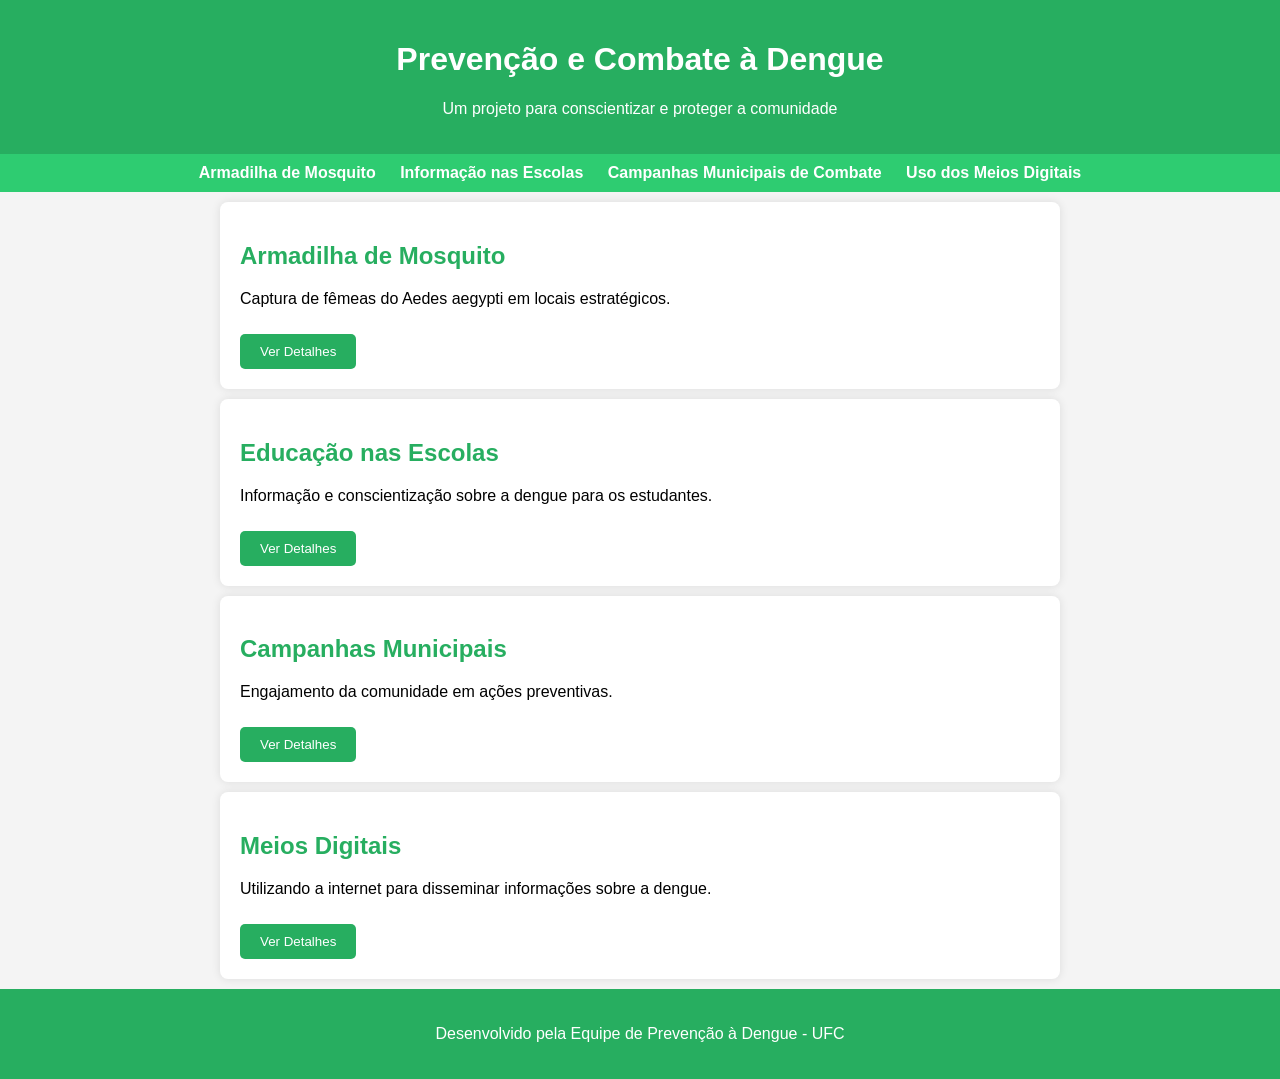
<file: Index.html>
<!DOCTYPE html>
<html lang="pt-BR">
<head>
    <meta charset="UTF-8">
    <meta name="viewport" content="width=device-width, initial-scale=1.0">
    <title>Prevenção e Combate à Dengue</title>
    <link rel="stylesheet" href="Prototipação.css">
</head>
<body>
    <header>
        <h1>Prevenção e Combate à Dengue</h1>
        <p>Um projeto para conscientizar e proteger a comunidade</p>
    </header>
    
    <nav>
        <ul>
            <li><a href="armadilha.html">Armadilha de Mosquito</a></li>
            <li><a href="escolas.html">Informação nas Escolas</a></li>
            <li><a href="campanhas.html">Campanhas Municipais de Combate</a></li>
            <li><a href="digitais.html">Uso dos Meios Digitais</a></li>
        </ul>
    </nav>
    
    <section id="armadilha">
        <h2>Armadilha de Mosquito</h2>
        <p>Captura de fêmeas do Aedes aegypti em locais estratégicos.</p>
        <button onclick="mostrarDetalhes('detalhes-armadilha')">Ver Detalhes</button>
        <div id="detalhes-armadilha" class="detalhes">
            <p>Recipiente de plástico com funil para capturar mosquitos.</p>
            <p>
                Consiste em colocar vasos ou recipientes cheios de água com uma espécie de funil 
                em locais expostos para que as fêmeas do Aedes aegypti ponham seus ovos porém não consigam sair.
            </p>
            <a href="armadilha.html">Aprenda como fazer aqui</a>
        </div>
    </section>

    <section id="escolas">
        <h2>Educação nas Escolas</h2>
        <p>Informação e conscientização sobre a dengue para os estudantes.</p>
        <button onclick="mostrarDetalhes('detalhes-escolas')">Ver Detalhes</button>
        <div id="detalhes-escolas" class="detalhes">
            <p>Cartilhas educativas, vídeos interativos e jogos para o ensino médio.</p>
            <p>A proposta é informar mais sobre a conscientização de combate a dengue para as escolas de ensino médio, já que informação de combate a dengue não
             é muito difundido entre as faixas etárias mais jovens e não há uma preocupação entre os mais jovens sobre a dengue.</p>
            <a href="escolas.html">Acesse as informações aqui</a>
        </div>
    </section>

    <section id="campanhas">
        <h2>Campanhas Municipais</h2>
        <p>Engajamento da comunidade em ações preventivas.</p>
        <button onclick="mostrarDetalhes('detalhes-campanhas')">Ver Detalhes</button>
        <div id="detalhes-campanhas" class="detalhes">
            <p>Palestras, distribuições de panfletos e parcerias com empresas locais.</p>
            <p>Na luta contra a dengue, estratégias de engajamento comunitário são essenciais. Começando com educação pública,
             campanhas educativas e palestras em escolas e locais de grande circulação são fundamentais para informar sobre a doença e sua prevenção. 
            </p>
            <a href="campanhas.html">Acesse as campanhas aqui</a>
        </div>
    </section>

    <section id="digitais">
        <h2>Meios Digitais</h2>
        <p>Utilizando a internet para disseminar informações sobre a dengue.</p>
        <button onclick="mostrarDetalhes('detalhes-digitais')">Ver Detalhes</button>
        <div id="detalhes-digitais" class="detalhes">
            <p>Campanhas nas redes sociais e vídeos informativos.</p>
            <p>
                Fazendo o uso dos meios digitais, como ferramenta para a segregação das informações relacionadas às dengue,
                 como vídeos informativos sobre a dengue, Trends em redes sociais e canais de notícias digitais, a relevância sobre o tema ganha destaque.
            </p>
            <a href="digitais.html">Uso dos Meios Digitais</a>
        </div>
    </section>

    <footer>
        <p>Desenvolvido pela Equipe de Prevenção à Dengue - UFC</p>
    </footer>

    <script src="Prototipação.js"></script>
</body>
</html>
</file>
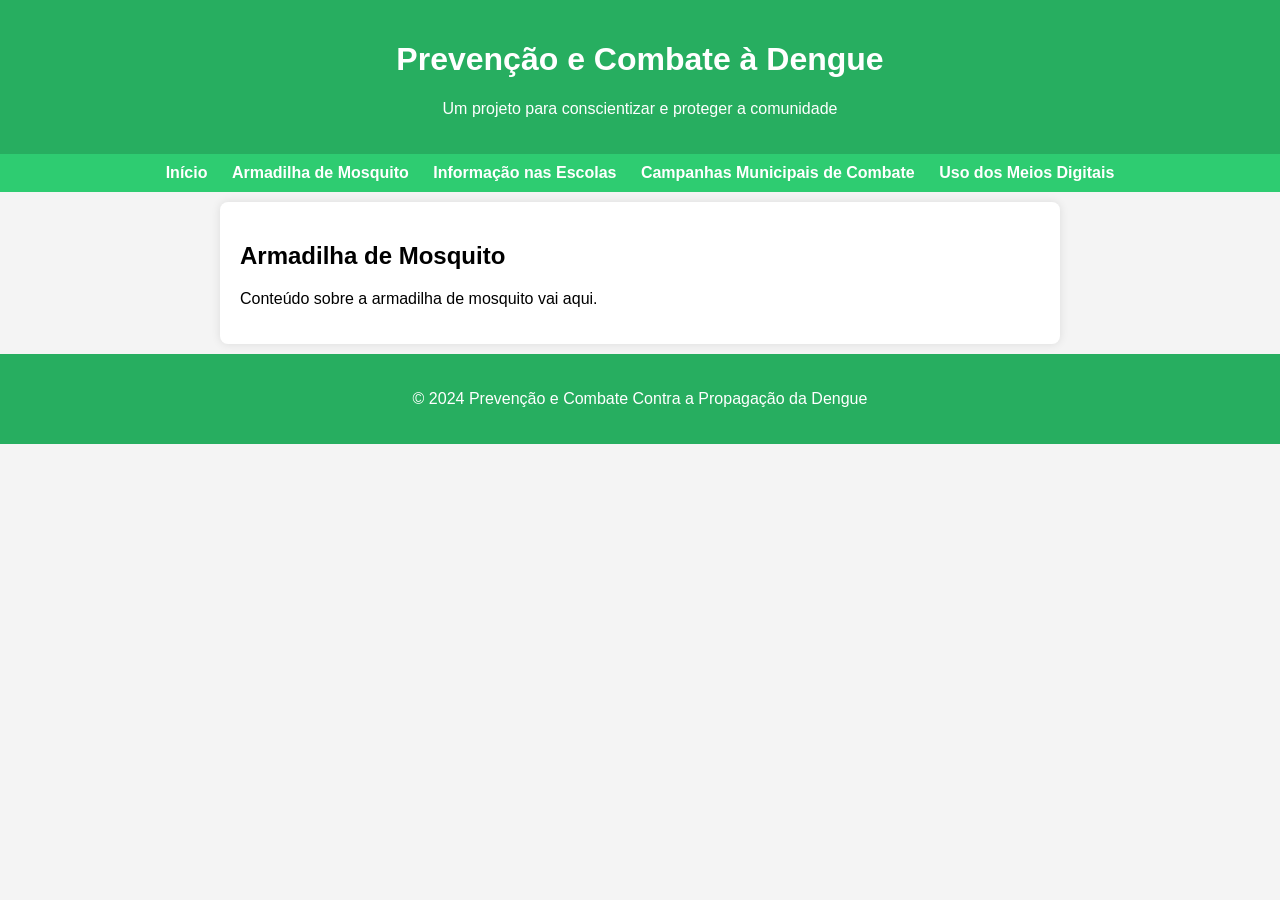
<file: Armadilha.html>
<!DOCTYPE html>
<html lang="pt-BR">
<head>
    <meta charset="UTF-8">
    <meta name="viewport" content="width=device-width, initial-scale=1.0">
    <title>Armadilha de Mosquito</title>
    <link rel="stylesheet" href="Prototipação.css">
</head>
<body>
    <header>
        <h1>Prevenção e Combate à Dengue</h1>
        <p>Um projeto para conscientizar e proteger a comunidade</p>
    </header>

    <nav>
        <ul>
            <li><a href="Index.html">Início</a></li>
            <li><a href="armadilha.html">Armadilha de Mosquito</a></li>
            <li><a href="escolas.html">Informação nas Escolas</a></li>
            <li><a href="campanhas.html">Campanhas Municipais de Combate</a></li>
            <li><a href="digitais.html">Uso dos Meios Digitais</a></li>
        </ul>
    </nav>

    <main>
        <section>
            <h1>Armadilha de Mosquito</h1>
            <p>Conteúdo sobre a armadilha de mosquito vai aqui.</p>
        </section>
    </main>

    <footer>
        <p>&copy; 2024 Prevenção e Combate Contra a Propagação da Dengue</p>
    </footer>
</body>
</html>
</file>
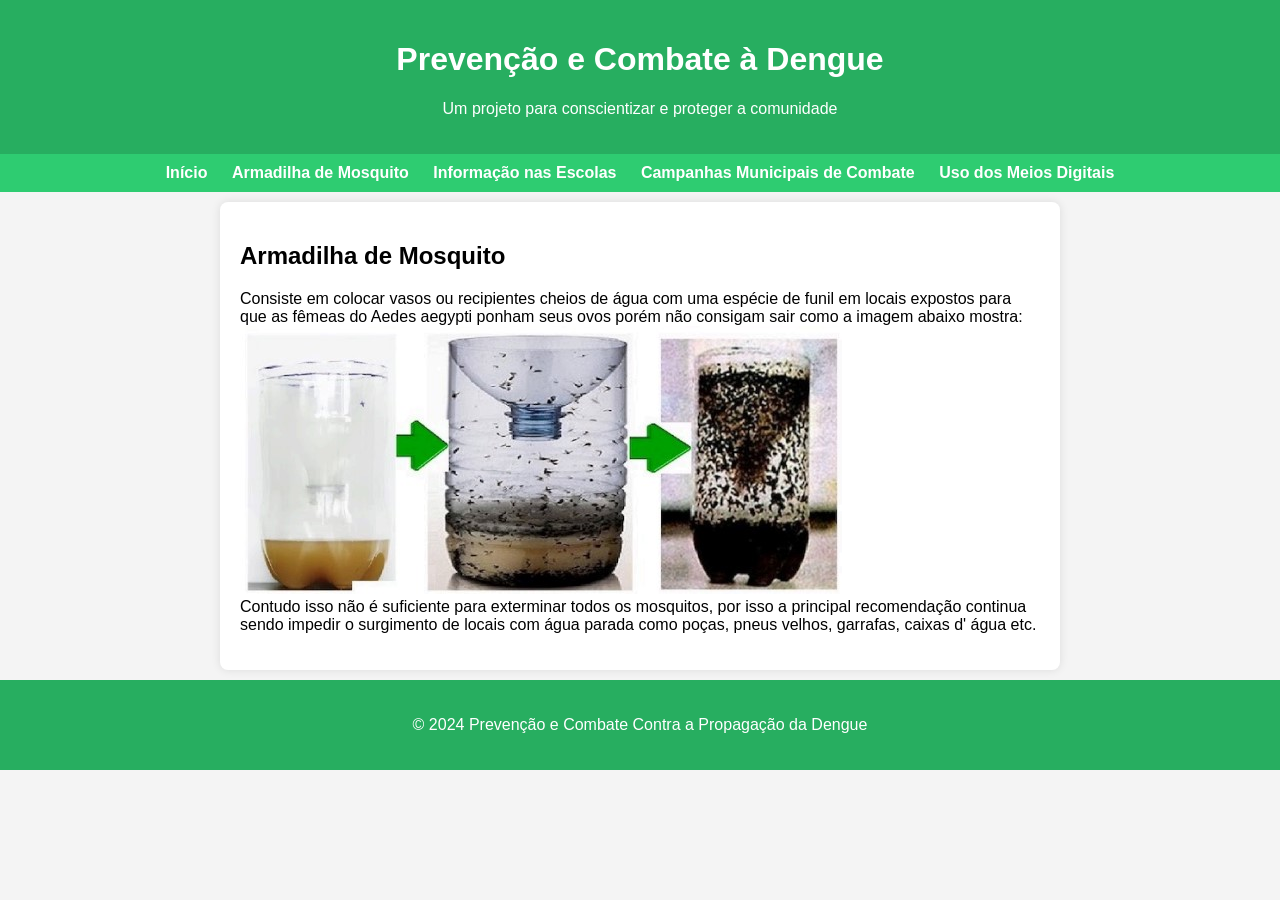
<file: armadilha.html>
<!DOCTYPE html>
<html lang="pt-BR">
<head>
    <meta charset="UTF-8">
    <meta name="viewport" content="width=device-width, initial-scale=1.0">
    <title>Armadilha de Mosquito</title>
    <link rel="stylesheet" href="Prototipação.css">
</head>
<body>
    <header>
        <h1>Prevenção e Combate à Dengue</h1>
        <p>Um projeto para conscientizar e proteger a comunidade</p>
    </header>

    <nav>
        <ul>
            <li><a href="index.html">Início</a></li>
            <li><a href="armadilha.html">Armadilha de Mosquito</a></li>
            <li><a href="escolas.html">Informação nas Escolas</a></li>
            <li><a href="campanhas.html">Campanhas Municipais de Combate</a></li>
            <li><a href="digitais.html">Uso dos Meios Digitais</a></li>
        </ul>
    </nav>

    <main>
        <section>
            <h1>Armadilha de Mosquito</h1>
            <p> Consiste em colocar vasos ou recipientes cheios de água com uma espécie de funil
                em locais expostos para que as fêmeas do Aedes aegypti ponham seus ovos porém não
                consigam sair como a imagem abaixo mostra:

                <img src="armadilha .jpg"/> <br>

                Contudo isso não é suficiente para exterminar todos os mosquitos, por isso a
                principal recomendação continua sendo impedir o surgimento de locais com água parada
                como poças, pneus velhos, garrafas, caixas d' água etc.</p>
        </section>
    </main>

    <footer>
        <p>&copy; 2024 Prevenção e Combate Contra a Propagação da Dengue</p>
    </footer>
</body>
</html>
</file>
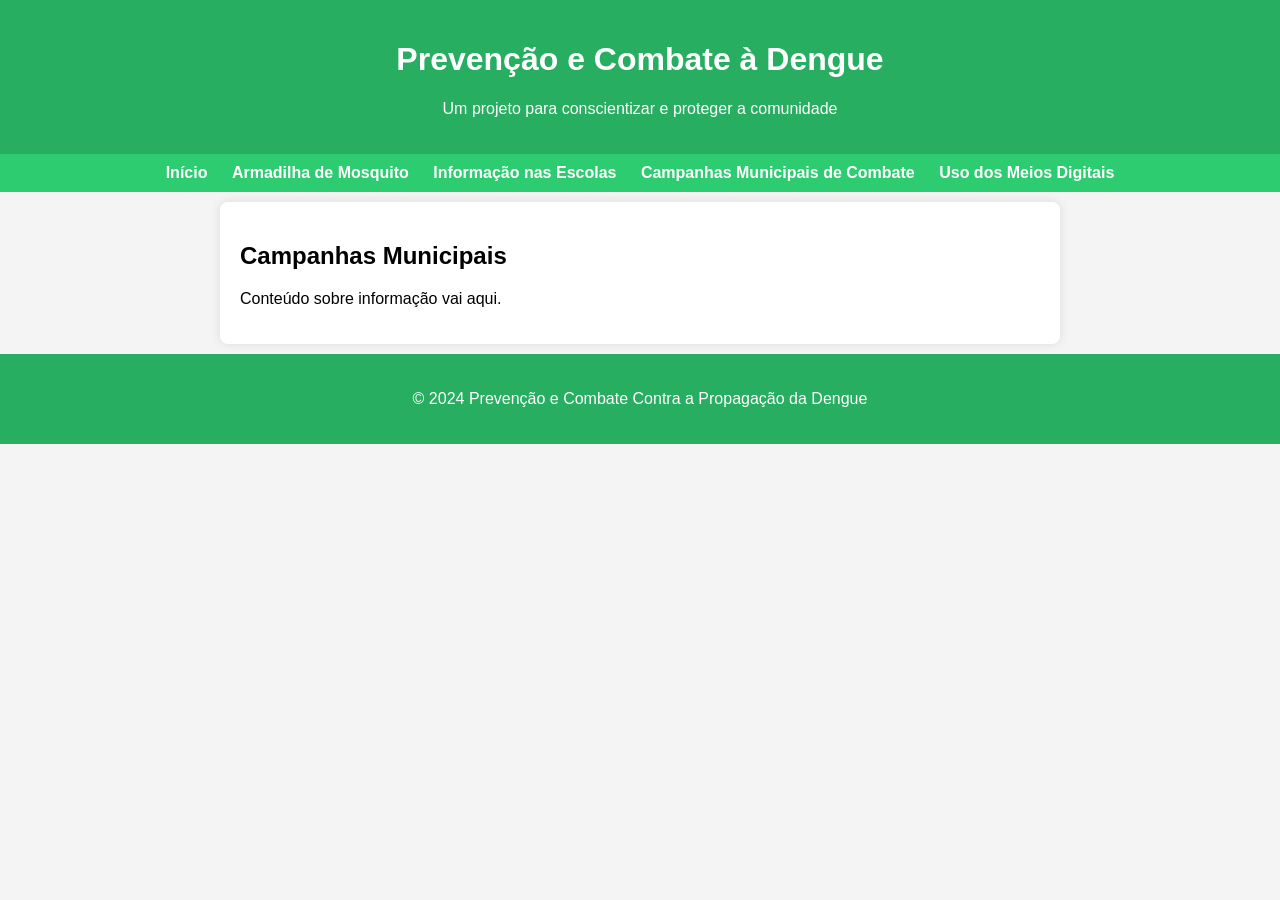
<file: Campanhas.html>
<!DOCTYPE html>
<html lang="pt-BR">
<head>
    <meta charset="UTF-8">
    <meta name="viewport" content="width=device-width, initial-scale=1.0">
    <title>Campanhas Municipais</title>
    <link rel="stylesheet" href="Prototipação.css">
</head>
<body>
    <header>
        <h1>Prevenção e Combate à Dengue</h1>
        <p>Um projeto para conscientizar e proteger a comunidade</p>
    </header>
    
    <nav>
        <ul>
            <li><a href="Index.html">Início</a></li>
            <li><a href="armadilha.html">Armadilha de Mosquito</a></li>
            <li><a href="escolas.html">Informação nas Escolas</a></li>
            <li><a href="campanhas.html">Campanhas Municipais de Combate</a></li>
            <li><a href="digitais.html">Uso dos Meios Digitais</a></li>
        </ul>
    </nav>

    <main>
        <section>
            <h1>Campanhas Municipais</h1>
            <p>Conteúdo sobre informação vai aqui.</p>
        </section>
    </main>

    <footer>
        <p>&copy; 2024 Prevenção e Combate Contra a Propagação da Dengue</p>
    </footer>
</body>
</html>
</file>
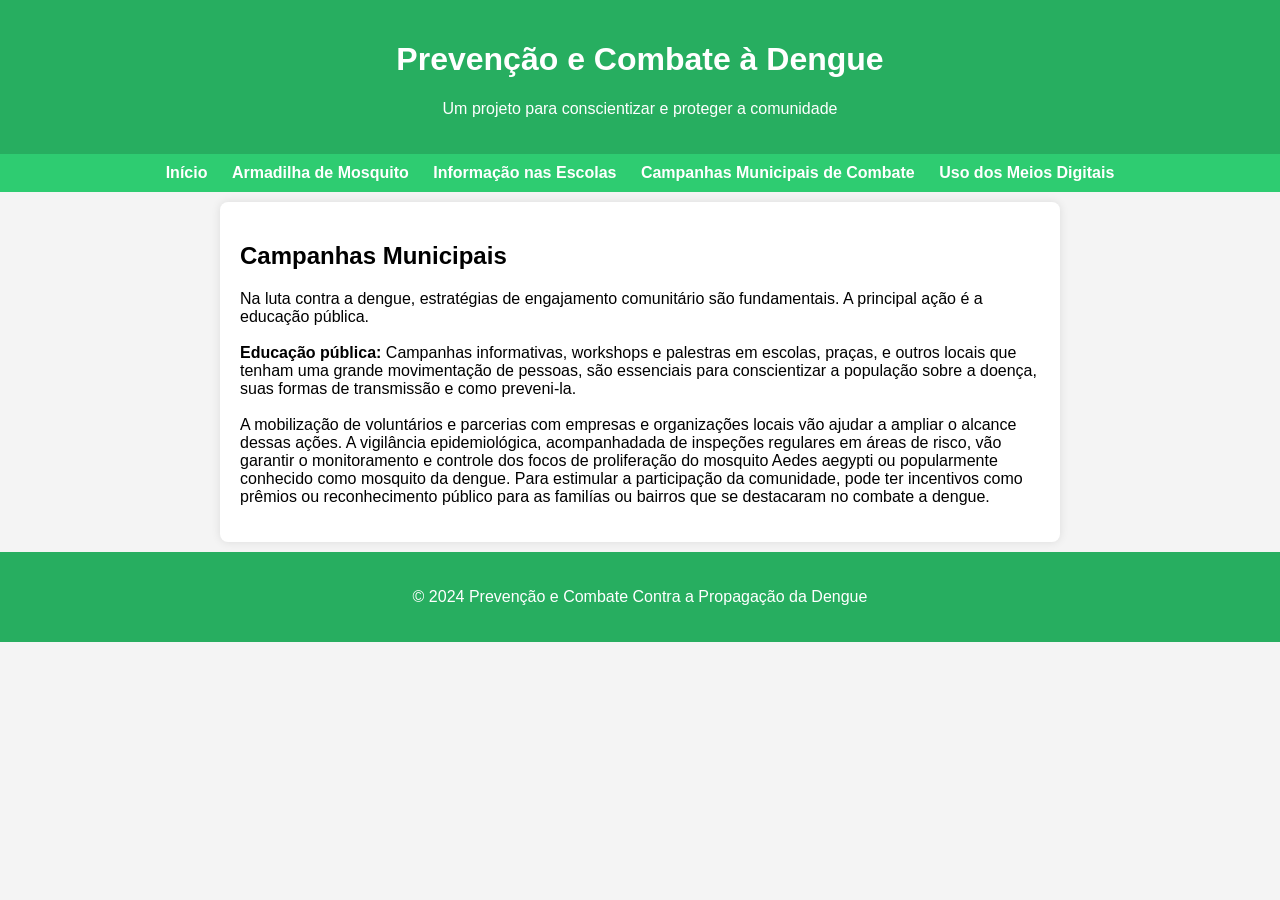
<file: campanhas.html>
<!DOCTYPE html>
<html lang="pt-BR">
<head>
    <meta charset="UTF-8">
    <meta name="viewport" content="width=device-width, initial-scale=1.0">
    <title>Campanhas Municipais</title>
    <link rel="stylesheet" href="Prototipação.css">
</head>
<body>
    <header>
        <h1>Prevenção e Combate à Dengue</h1>
        <p>Um projeto para conscientizar e proteger a comunidade</p>
    </header>
    
    <nav>
        <ul>
            <li><a href="index.html">Início</a></li>
            <li><a href="armadilha.html">Armadilha de Mosquito</a></li>
            <li><a href="escolas.html">Informação nas Escolas</a></li>
            <li><a href="campanhas.html">Campanhas Municipais de Combate</a></li>
            <li><a href="digitais.html">Uso dos Meios Digitais</a></li>
        </ul>
    </nav>

    <main>
        <section>
            <h1>Campanhas Municipais</h1>
            <p>
                Na luta contra a dengue, estratégias de engajamento comunitário são fundamentais. 
                 A principal ação é a educação pública.

                <br><br><b>Educação pública:</b> Campanhas informativas, workshops e palestras em escolas, 
                praças, e outros locais que tenham uma grande movimentação de pessoas, são essenciais 
                para conscientizar a população sobre a doença, 
                suas formas de transmissão e como preveni-la.

                <br><br>A mobilização de voluntários e parcerias com empresas e organizações locais vão ajudar 
                a ampliar o alcance dessas ações. A vigilância epidemiológica, acompanhadada de inspeções 
                regulares em áreas de risco, vão garantir o monitoramento e controle dos focos de 
                proliferação do mosquito Aedes aegypti ou popularmente conhecido como mosquito da dengue.
                Para estimular a participação da comunidade, pode ter incentivos como prêmios ou reconhecimento
                público para as familías ou bairros que se destacaram no combate a dengue.
            </p>
        </section>
    </main>

    <footer>
        <p>&copy; 2024 Prevenção e Combate Contra a Propagação da Dengue</p>
    </footer>
</body>
</html>
</file>
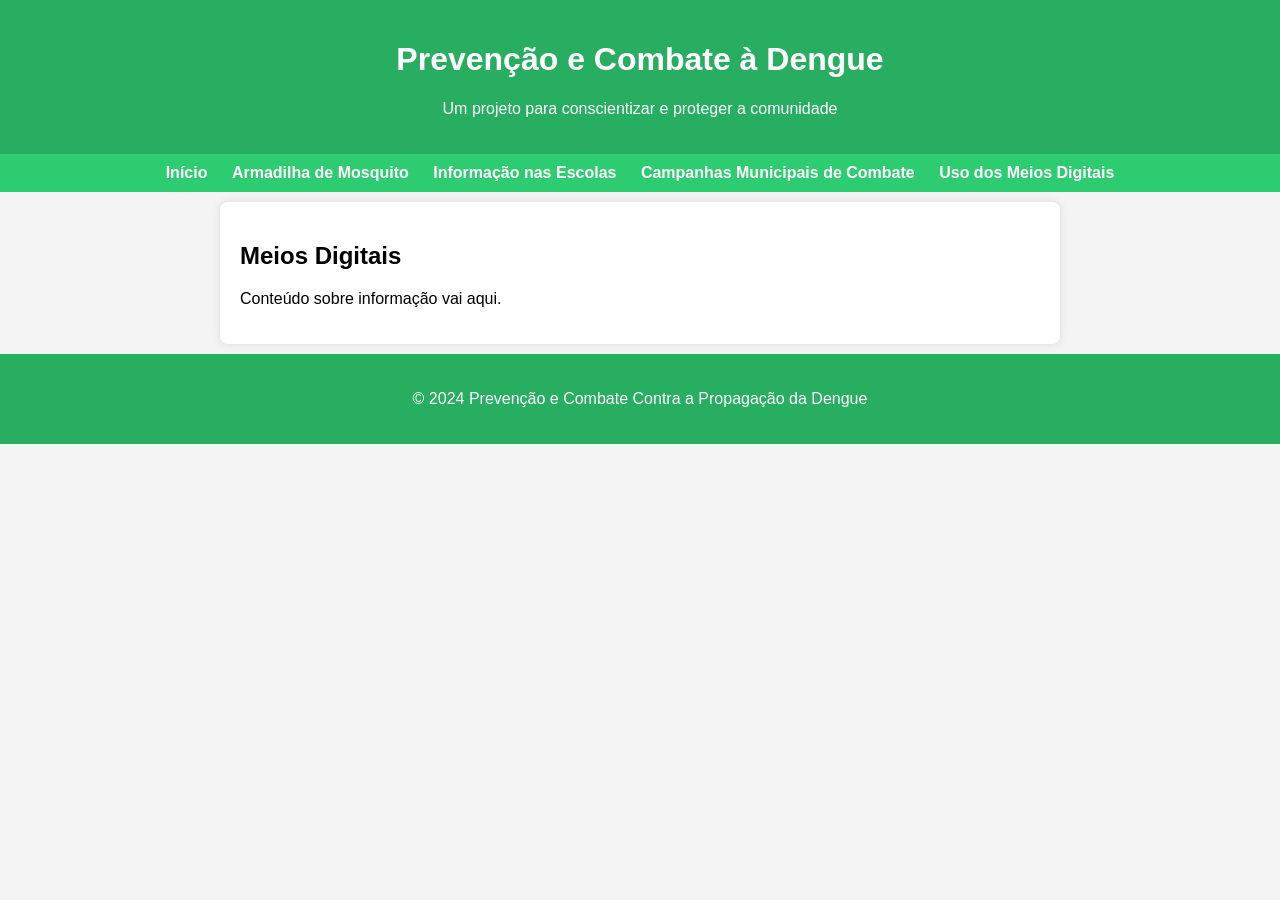
<file: Digitais.html>
<!DOCTYPE html>
<html lang="pt-BR">
<head>
    <meta charset="UTF-8">
    <meta name="viewport" content="width=device-width, initial-scale=1.0">
    <title>Meios Digitais</title>
    <link rel="stylesheet" href="Prototipação.css">
</head>
<body>
    <header>
        <h1>Prevenção e Combate à Dengue</h1>
        <p>Um projeto para conscientizar e proteger a comunidade</p>
    </header>
    
    <nav>
        <ul>
            <li><a href="Index.html">Início</a></li>
            <li><a href="armadilha.html">Armadilha de Mosquito</a></li>
            <li><a href="escolas.html">Informação nas Escolas</a></li>
            <li><a href="campanhas.html">Campanhas Municipais de Combate</a></li>
            <li><a href="digitais.html">Uso dos Meios Digitais</a></li>
        </ul>
    </nav>

    <main>
        <section>
            <h1>Meios Digitais</h1>
            <p>Conteúdo sobre informação vai aqui.</p>
        </section>
    </main>

    <footer>
        <p>&copy; 2024 Prevenção e Combate Contra a Propagação da Dengue</p>
    </footer>
</body>
</html>
</file>
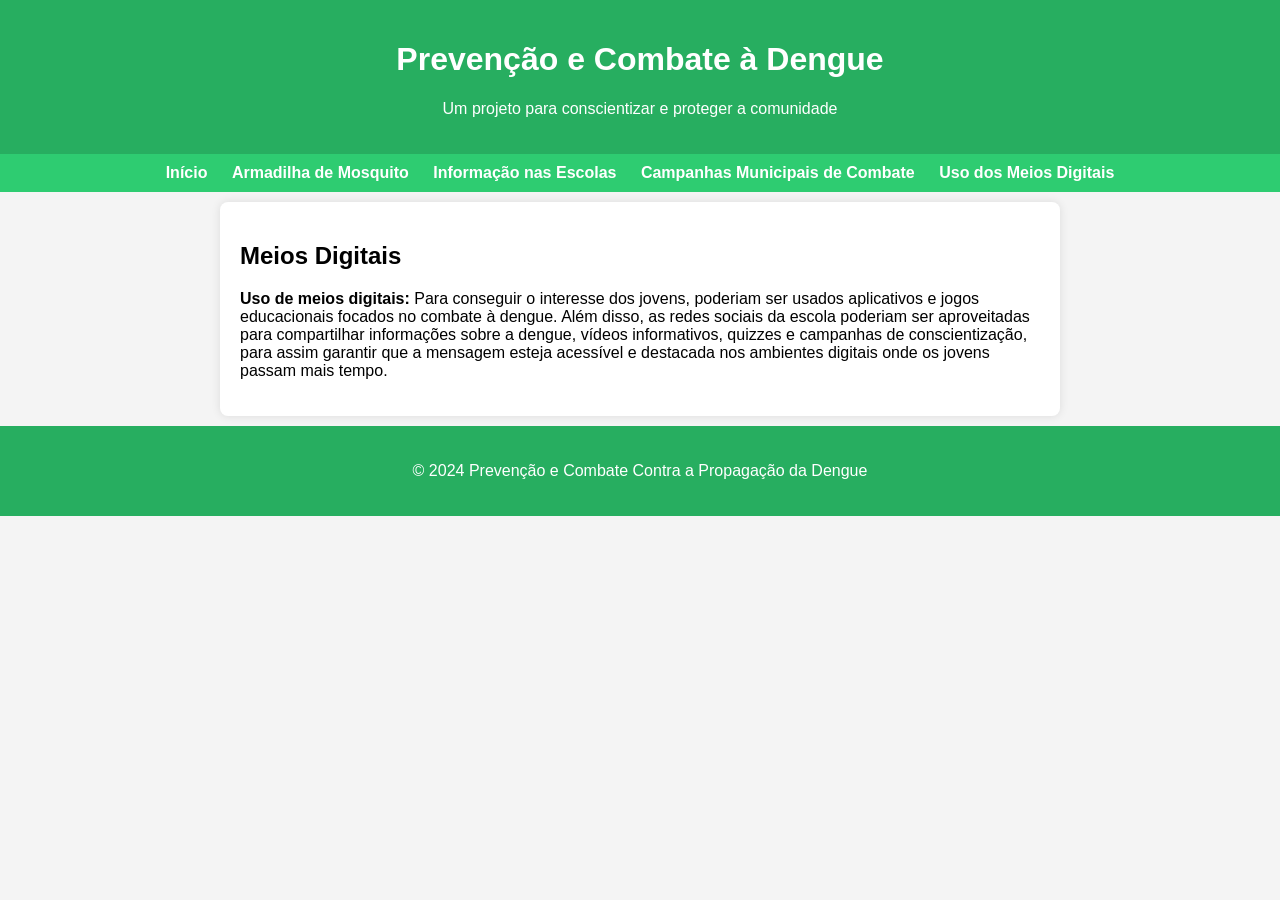
<file: digitais.html>
<!DOCTYPE html>
<html lang="pt-BR">
<head>
    <meta charset="UTF-8">
    <meta name="viewport" content="width=device-width, initial-scale=1.0">
    <title>Meios Digitais</title>
    <link rel="stylesheet" href="Prototipação.css">
</head>
<body>
    <header>
        <h1>Prevenção e Combate à Dengue</h1>
        <p>Um projeto para conscientizar e proteger a comunidade</p>
    </header>
    
    <nav>
        <ul>
            <li><a href="index.html">Início</a></li>
            <li><a href="armadilha.html">Armadilha de Mosquito</a></li>
            <li><a href="escolas.html">Informação nas Escolas</a></li>
            <li><a href="campanhas.html">Campanhas Municipais de Combate</a></li>
            <li><a href="digitais.html">Uso dos Meios Digitais</a></li>
        </ul>
    </nav>

    <main>
        <section>
            <h1>Meios Digitais</h1>
            <p>
                <b>Uso de meios digitais: </b>
                 Para conseguir o interesse dos jovens, poderiam ser usados aplicativos e 
                jogos educacionais focados no combate à dengue. Além disso, as redes sociais da escola 
                poderiam ser aproveitadas para compartilhar informações sobre a dengue, vídeos informativos, 
                quizzes e campanhas de conscientização, para assim garantir que a mensagem esteja acessível  e 
                destacada nos ambientes digitais onde os jovens passam mais tempo.</p>
        </section>
    </main>

    <footer>
        <p>&copy; 2024 Prevenção e Combate Contra a Propagação da Dengue</p>
    </footer>
</body>
</html>
</file>
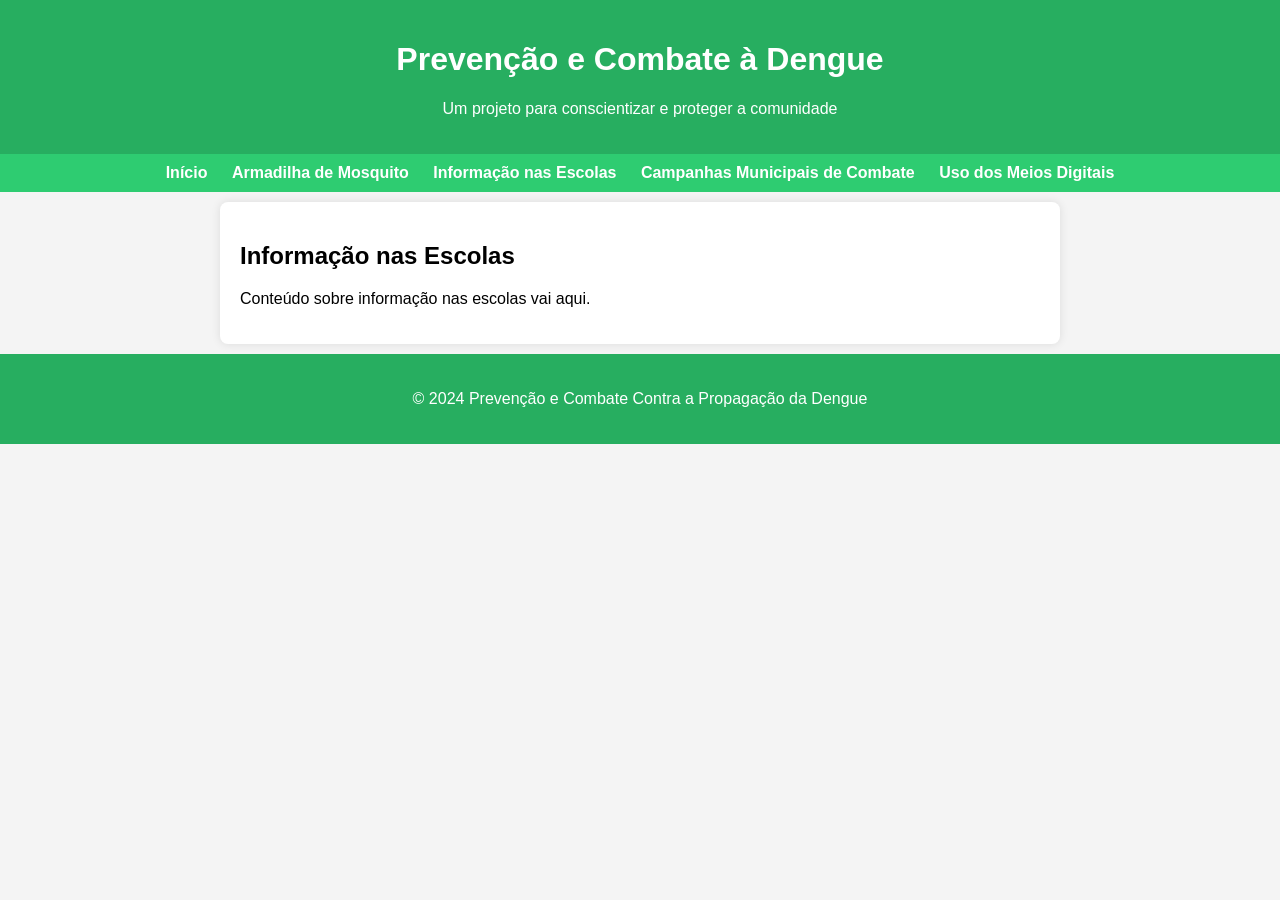
<file: Escolas.html>
<!DOCTYPE html>
<html lang="pt-BR">
<head>
    <meta charset="UTF-8">
    <meta name="viewport" content="width=device-width, initial-scale=1.0">
    <title>Informação nas Escolas</title>
    <link rel="stylesheet" href="Prototipação.css">
</head>
<body>
    <header>
        <h1>Prevenção e Combate à Dengue</h1>
        <p>Um projeto para conscientizar e proteger a comunidade</p>
    </header>
    
    <nav>
        <ul>
            <li><a href="Index.html">Início</a></li>
            <li><a href="armadilha.html">Armadilha de Mosquito</a></li>
            <li><a href="escolas.html">Informação nas Escolas</a></li>
            <li><a href="campanhas.html">Campanhas Municipais de Combate</a></li>
            <li><a href="digitais.html">Uso dos Meios Digitais</a></li>
        </ul>
    </nav>

    <main>
        <section>
            <h1>Informação nas Escolas</h1>
            <p>Conteúdo sobre informação nas escolas vai aqui.</p>
        </section>
    </main>

    <footer>
        <p>&copy; 2024 Prevenção e Combate Contra a Propagação da Dengue</p>
    </footer>
</body>
</html>
</file>
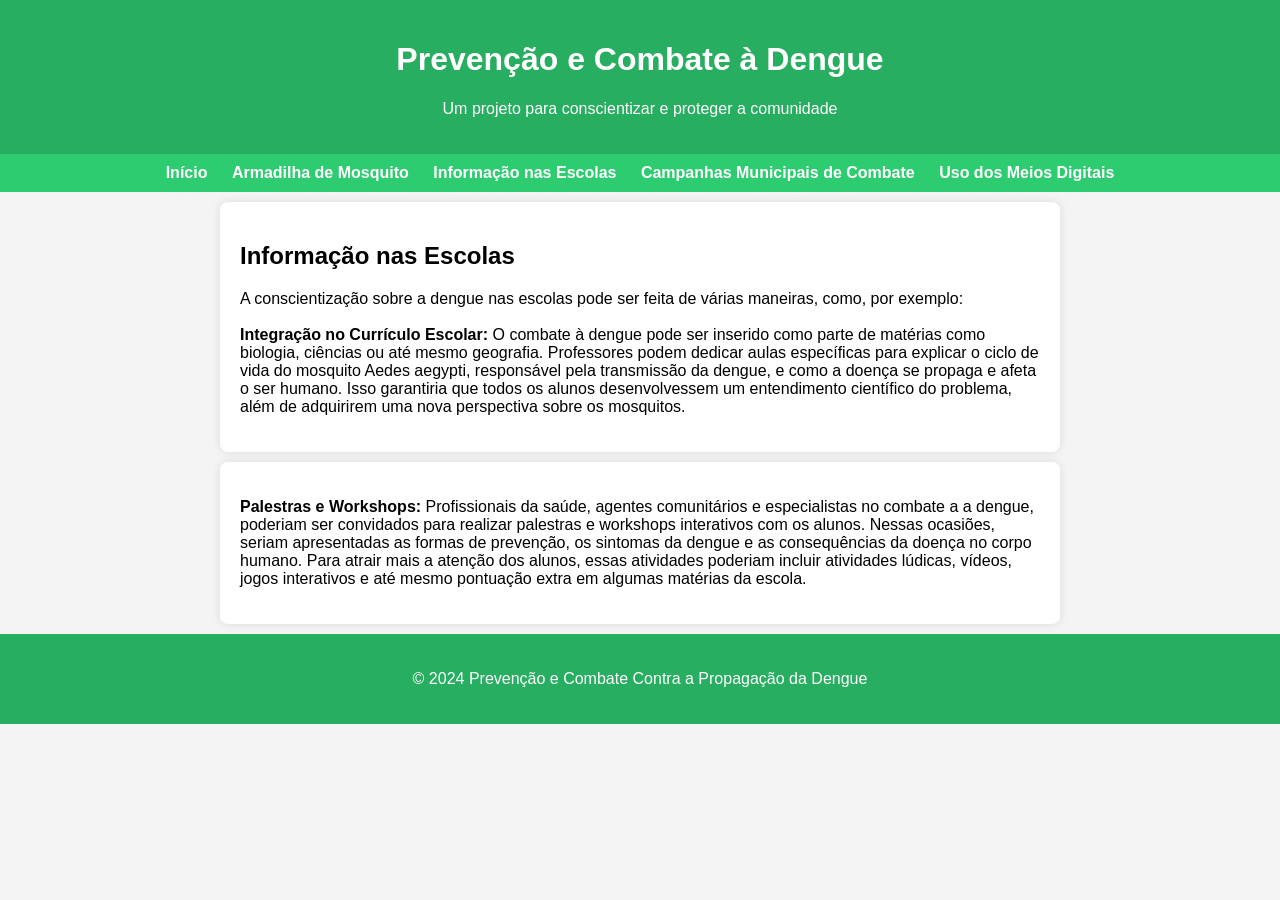
<file: escolas.html>
<!DOCTYPE html>
<html lang="pt-BR">
<head>
    <meta charset="UTF-8">
    <meta name="viewport" content="width=device-width, initial-scale=1.0">
    <title>Informação nas Escolas</title>
    <link rel="stylesheet" href="Prototipação.css">
</head>
<body>
    <header>
        <h1>Prevenção e Combate à Dengue</h1>
        <p>Um projeto para conscientizar e proteger a comunidade</p>
    </header>
    
    <nav>
        <ul>
            <li><a href="index.html">Início</a></li>
            <li><a href="armadilha.html">Armadilha de Mosquito</a></li>
            <li><a href="escolas.html">Informação nas Escolas</a></li>
            <li><a href="campanhas.html">Campanhas Municipais de Combate</a></li>
            <li><a href="digitais.html">Uso dos Meios Digitais</a></li>
        </ul>
    </nav>

    <main>
        <section>
            <h1>Informação nas Escolas</h1>
        
                A conscientização sobre a dengue nas escolas pode ser feita de várias maneiras, como, 
                por exemplo: <br><br>
                <b>Integração no Currículo Escolar:</b> O combate à dengue pode ser inserido como parte de matérias 
                como biologia, ciências ou até mesmo geografia. Professores podem dedicar aulas específicas 
                para explicar o ciclo de vida do mosquito Aedes aegypti, responsável pela transmissão da 
                dengue, e como a doença se propaga e afeta o ser humano. Isso garantiria que todos os alunos 
                desenvolvessem um entendimento científico do problema, além de adquirirem uma nova perspectiva 
                sobre os mosquitos.
            </p>

        </section>
        <section>
  

            <p> <b>Palestras e Workshops:</b> Profissionais da saúde, agentes comunitários e 
                especialistas no combate a a dengue, poderiam ser convidados para realizar palestras e 
                workshops interativos com os alunos. Nessas ocasiões, seriam apresentadas as formas de 
                prevenção, os sintomas da dengue e as consequências da doença no corpo humano. 
                Para atrair mais a atenção dos alunos, essas atividades poderiam incluir atividades lúdicas, 
                vídeos,  jogos interativos e até mesmo pontuação extra em algumas matérias da escola. 
            </p>
        </section>
       
    </main>

    <footer>
        <p>&copy; 2024 Prevenção e Combate Contra a Propagação da Dengue</p>
    </footer>
</body>
</html>
</file>
<file: Prototipação.css>
body {
    font-family: Arial, sans-serif;
    margin: 0;
    padding: 0;
    background-color: #f4f4f4;
}

header {
    background-color: #27ae60;
    color: white;
    text-align: center;
    padding: 20px 0;
}

nav {
    background-color: #2ecc71;
    padding: 10px;
    text-align: center;
}

nav ul {
    list-style: none;
    margin: 0;
    padding: 0;
}

nav ul li {
    display: inline;
    margin: 0 10px;
}

nav ul li a {
    color: white;
    text-decoration: none;
    font-weight: bold;
}

section div a {
    color: rgb(109, 109, 109);
    text-decoration: none;
}

section {
    padding: 20px;
    margin: 10px auto;
    max-width: 800px;
    background-color: white;
    border-radius: 8px;
    box-shadow: 0 0 10px rgba(0, 0, 0, 0.1);
}

h2 {
    color: #27ae60;
}

button {
    background-color: #27ae60;
    color: white;
    border: none;
    padding: 10px 20px;
    cursor: pointer;
    border-radius: 5px;
    margin-top: 10px;
}

button:hover {
    background-color: #2ecc71;
}

.detalhes {
    display: none;
    margin-top: 10px;
    background-color: #e6fcef;
    padding: 10px;
    border-radius: 5px;
}


footer {
    text-align: center;
    padding: 20px 0;
    background-color: #27ae60;
    color: white;
    bottom: 0;
    width: 100%;
}
</file>
